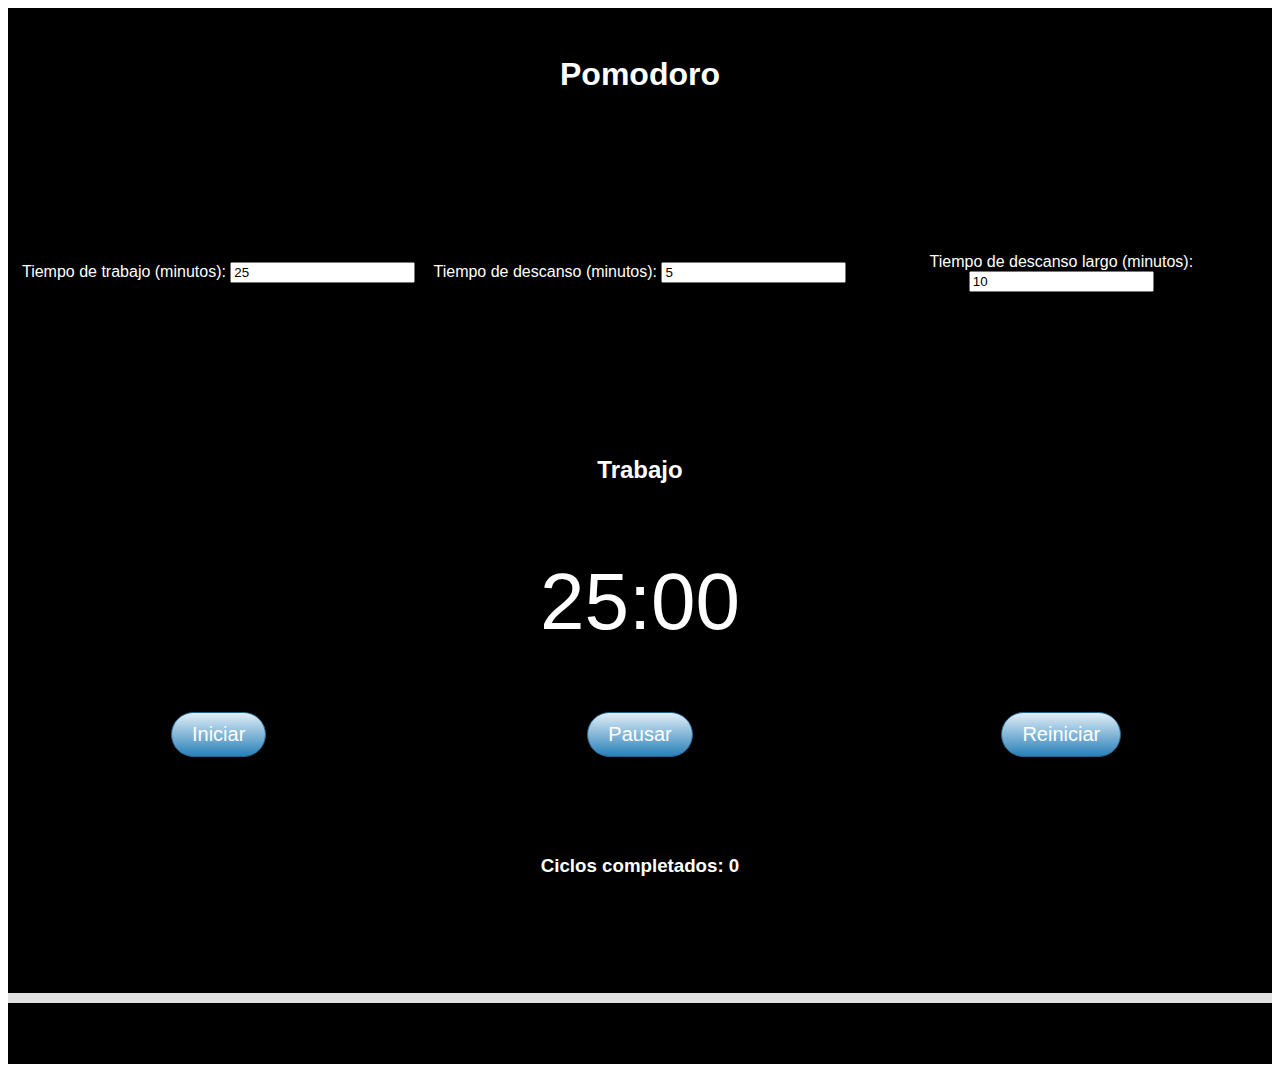
<file: pomodoro/index.html>
<!DOCTYPE html>
<html lang="en">
<head>
    <meta charset="UTF-8">
    <meta name="viewport" content="width=device-width, initial-scale=1.0">
    <title>Pomodoro Timer</title>
    <link rel="stylesheet" href="style.css">
</head>
<body>
    <div class="Pomodoro">
        <div class="pomodoroTitle">
            <h1>Pomodoro</h1>
        </div>
        <div class="trabajo">
            <label for="workTime">Tiempo de trabajo (minutos):</label>
            <input type="number" id="workTime" value="25" min="1">
        </div>
        <div class="descanso">
            <label for="breakTime">Tiempo de descanso (minutos):</label>
            <input type="number" id="breakTime" value="5" min="1">
        </div>
        <div class="descansoLargo">
            <label for="longBreakTime">Tiempo de descanso largo (minutos):</label>
            <input type="number" id="longBreakTime" value="10" min="1">
        </div>
        <div class="textDisplay">
            <h2 id="timerLabel">Trabajo</h2>
        </div>
        <div class="timerDisplay">
            <p id="timer">25:00</p>
        </div>
            <div class="botonIniciar">
                <button onclick="startTimer()">Iniciar</button>
            </div>
            <div class="botonPausar">
                <button onclick="pauseTimer()">Pausar</button>
            </div>
            <div class="botonReiniciar">
                <button onclick="resetTimer()">Reiniciar</button>
            </div>  
            <div class="ciclosCompletados">
                <h3>Ciclos completados: <span id="cycles">0</span></h3>
            </div>   
        <div class="progressBar">
            <div id="progressBarContainer">
                <div id="progressBar"></div>
            </div>
        </div>   
    </div>
    
    <script src="script.js"></script>
</body>
</html>
</file>
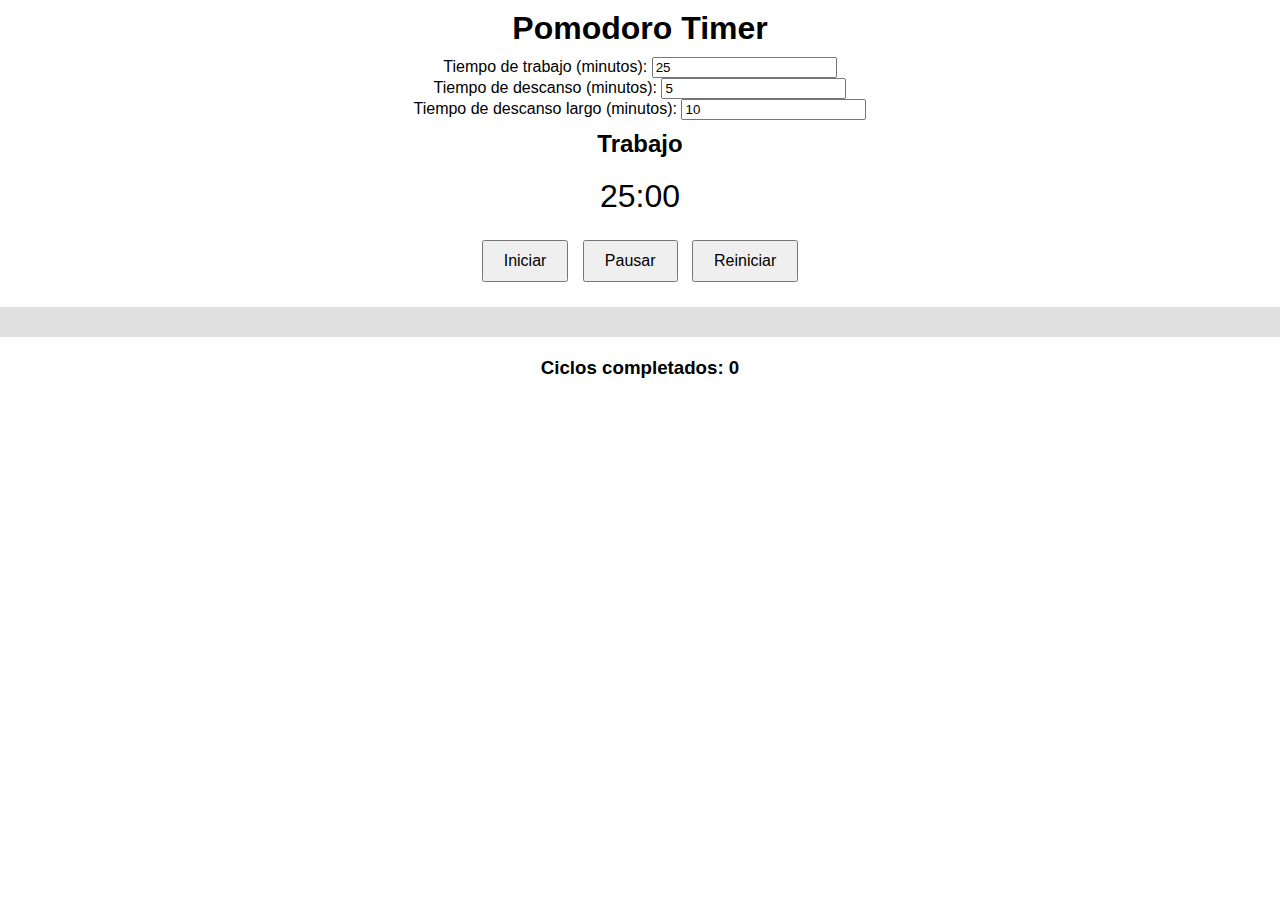
<file: pomodoro2/index.html>
<!DOCTYPE html>
<html lang="en">
<head>
    <meta charset="UTF-8">
    <meta name="viewport" content="width=device-width, initial-scale=1.0">
    <title>Pomodoro Timer</title>
    <link rel="stylesheet" href="style.css">
</head>
<body>
    <h1>Pomodoro Timer</h1>
    <div>
        <label for="workTime">Tiempo de trabajo (minutos):</label>
        <input type="number" id="workTime" value="25" min="1">
    </div>
    <div>
        <label for="breakTime">Tiempo de descanso (minutos):</label>
        <input type="number" id="breakTime" value="5" min="1">
    </div>
    <div>
        <label for="longBreakTime">Tiempo de descanso largo (minutos):</label>
        <input type="number" id="longBreakTime" value="10" min="1">
    </div>
    <div>
        <h2 id="timerLabel">Trabajo</h2>
        <p id="timer">25:00</p>
        <button onclick="startTimer()">Iniciar</button>
        <button onclick="pauseTimer()">Pausar</button>
        <button onclick="resetTimer()">Reiniciar</button>
    </div>
    <div id="progressBarContainer">
        <div id="progressBar"></div>
    </div>
    <div>
        <h3>Ciclos completados: <span id="cycles">0</span></h3>
    </div>
    <script src="script.js"></script>
</body>
</html>
</file>
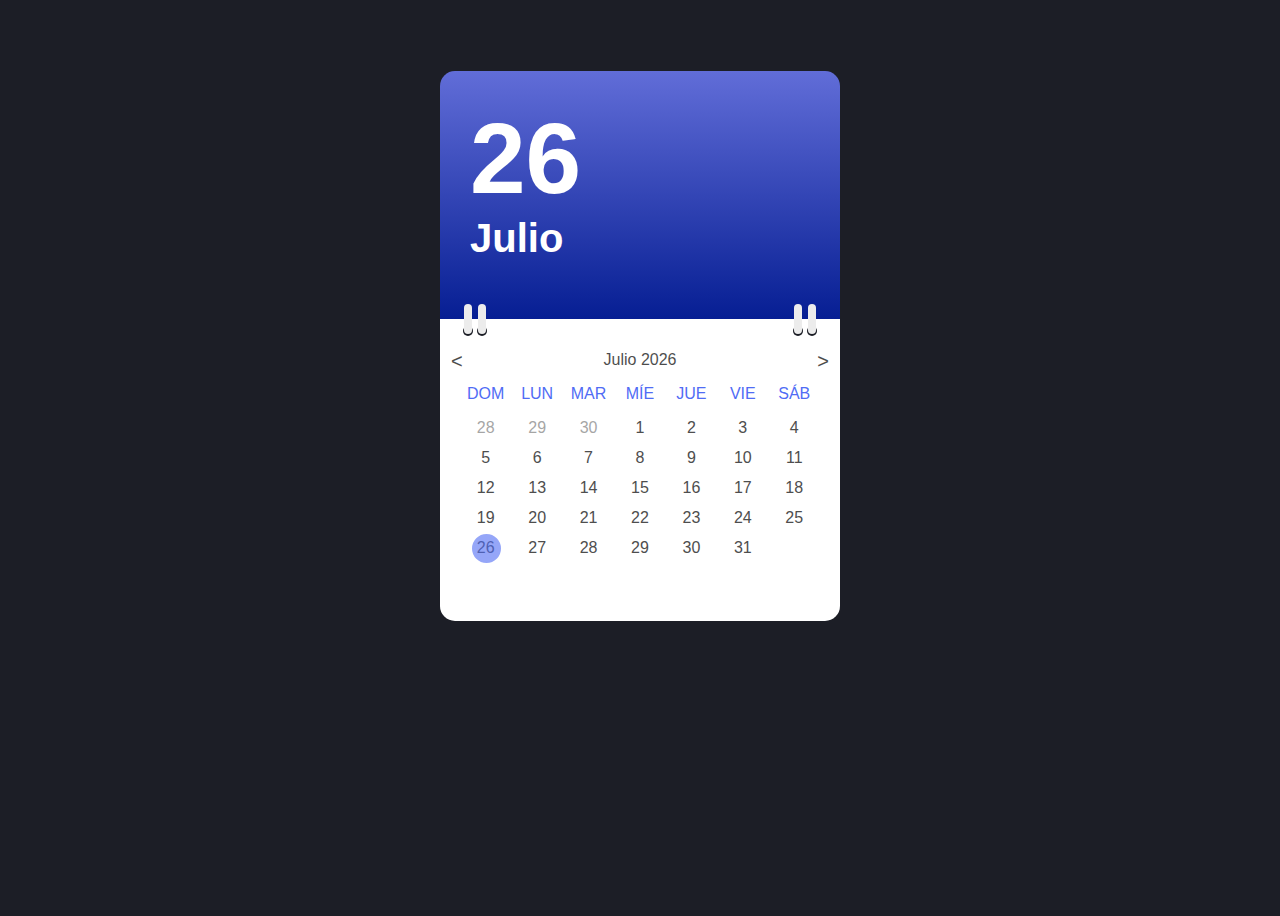
<file: calendario/calendario.html>
<!DOCTYPE html>
<html lang="en">
<head>
    <meta charset="UTF-8">
    <meta name="viewport" content="width=device-width, initial-scale=1.0">
    <title>Calendario</title>
    <link rel="stylesheet" href="calendario.css">
</head>
<body>
        <div class="Calendario">
            <div class="header_calendar">
                <h1 id="text_day">00</h1>
                <h5 id="text_month">Null</h5>
            </div>
            <div class="body_calendar">
                <div class="container_details">
                    <div class="detail_1">
                        <div class="detail">
                            <div class="circle">
                                <div class="column"></div>
                            </div>
                        </div>
                        <div class="detail">
                            <div class="circle">
                                <div class="column"></div>
                            </div>
                        </div>
                    </div>
                    <div class="detail_2">
                        <div class="detail">
                            <div class="circle">
                                <div class="column"></div>
                            </div>
                        </div>
                        <div class="detail">
                            <div class="circle">
                                <div class="column"></div>
                            </div>
                        </div>
                    </div>
                </div>
                <div class="container_change_month">
                    <button id="last_month">&lt;</button>
                    <div>
                        <span id="text_month_02">Null</span>
                        <span id="text_year">0000</span>
                    </div>
                    <button id="next_month">&gt;</button>
                </div>
                <div class="container_weedays">
                    <span class="week_days_item">DOM</span>
                    <span class="week_days_item">LUN</span>
                    <span class="week_days_item">MAR</span>
                    <span class="week_days_item">MÍE</span>
                    <span class="week_days_item">JUE</span>
                    <span class="week_days_item">VIE</span>
                    <span class="week_days_item">SÁB</span>
                </div>
                <div class="container_days">
                    <span class="week_days_item item_day"></span>
                    
                </div>
            </div>

        </div>
        <script src="https://ajax.googleapis.com/ajax/libs/jquery/3.5.1/jquery.min.js"></script>
        <script src="index.js"></script>
</body>
</html>
</file>
<file: pomodoro/style.css>
.Pomodoro {
    font-family: Arial, sans-serif;
    text-align: center;
    background-color: black;
    /* background-image:url('../images/backgrounPomodoro.png'); */
    color: #ffffff;
    margin: 0;
    padding: 0;
    display:grid; 
  grid-template-columns: 1fr 1fr 1fr; 
  grid-template-rows: 1fr 1fr 1fr 1fr 1fr 1fr 1fr 1fr; 
  gap: 0px 0px; 
  grid-template-areas: 
    "pomodoroTitle pomodoroTitle pomodoroTitle"
    "trabajo descanso descansoLargo"
    "trabajo descanso descansoLargo"
    ". textDisplay ."
    ". timerDisplay ."
    "botonIniciar botonPausar botonReiniciar"
    "ciclosCompletados ciclosCompletados ciclosCompletados"
    "progressBar progressBar progressBar"; 
  justify-self: stretch; 
  align-self: stretch; 
  grid-area: Pomodoro; 

    .pomodoroTitle {
    justify-self: stretch; 
    align-self: center; 
    grid-area: pomodoroTitle; 
    }
    .trabajo { 
        grid-area: trabajo;
        justify-self: stretch;
        align-self: center;
     }
    .descanso { 
        grid-area: descanso;
        justify-self: stretch; 
        align-self: center; 
     }
    .descansoLargo { 
        grid-area: descansoLargo;
        justify-self: stretch;
        align-self: center;
     }
    .textDisplay { 
        grid-area: textDisplay;
        align-self: center;
    }
    .timerDisplay { grid-area: timerDisplay; }
    .botonIniciar { 
        display:inline-block; 
        grid-area: botonIniciar;
        justify-self: stretch;
        align-self: center;
     }
    .botonPausar { 
        grid-area: botonPausar;
        justify-self: stretch;
        align-self: center;
     }
    .botonReiniciar { 
        grid-area: botonReiniciar;
        justify-self: stretch;
        align-self: center;
     }
    .ciclosCompletados {
    justify-self: center; 
    align-self: center; 
    grid-area: ciclosCompletados; 
    }
    .progressBar {
    justify-self: stretch; 
    align-self: center; 
    grid-area: progressBar; 
    }

    h1, h2, h3 {
        margin: 10px 0;
    }
    
    #timer {
        font-size: 5em;
        margin: 20px 0;
    }
    
    button {
        margin: 5px;
        padding: 10px 20px;
        font-size: 1em;
        background: #e1eef7;
        background-image: -webkit-linear-gradient(top, #e1eef7, #2980b9);
        background-image: -moz-linear-gradient(top, #e1eef7, #2980b9);
        background-image: -ms-linear-gradient(top, #e1eef7, #2980b9);
        background-image: -o-linear-gradient(top, #e1eef7, #2980b9);
        background-image: linear-gradient(to bottom, #e1eef7, #2980b9);
        -webkit-border-radius: 60;
        -moz-border-radius: 60;
        border-radius: 60px;
        font-family: Arial;
        color: #ffffff;
        font-size: 20px;
        padding: 10px 20px 10px 20px;
        border: solid #1f628d 1px;
        text-decoration: none;
    }

    button:hover {
        background: #2d9de3;
        background-image: -webkit-linear-gradient(top, #2d9de3, #2d88c4);
        background-image: -moz-linear-gradient(top, #2d9de3, #2d88c4);
        background-image: -ms-linear-gradient(top, #2d9de3, #2d88c4);
        background-image: -o-linear-gradient(top, #2d9de3, #2d88c4);
        background-image: linear-gradient(to bottom, #2d9de3, #2d88c4);
        text-decoration: none;
      }
    
    #progressBarContainer {
        width: 100%;
        background-color: #e0e0e0;
        margin: 20px 0;
    }
    
    #progressBar {
        width: 0%;
        height: 10px;
        background-color: #76c7c0;
    }

}
</file>
<file: pomodoro2/style.css>
body {
    font-family: Arial, sans-serif;
    text-align: center;
    margin: 0;
    padding: 0;
}

h1, h2, h3 {
    margin: 10px 0;
}

#timer {
    font-size: 2em;
    margin: 20px 0;
}

button {
    margin: 5px;
    padding: 10px 20px;
    font-size: 1em;
}

#progressBarContainer {
    width: 100%;
    background-color: #e0e0e0;
    margin: 20px 0;
}

#progressBar {
    width: 0%;
    height: 30px;
    background-color: #76c7c0;
}
</file>
<file: calendario/calendario.css>
body {
    background: #1C1E26;
    height: 100vh;
    display: flex; }
  
  .Calendario {
    width: 400px;
    height: 550px;
     /* background: salmon; */
    margin: 5% auto; }
  
  .header_calendar {
    width: 100%;
    height: 45%;
    background: linear-gradient(#616dd8, #061e93);
    border-radius: 15px 15px 0px 0px;
    display: flex;
    flex-direction: column; }
    .header_calendar h1 {
      margin: 30px 30px 0px 30px;
      padding: 0px;
      font-family: Arial;
      color: white;
      font-size: 100px; }
    .header_calendar h5 {
      margin: 0px 30px;
      padding: 0px;
      font-family: Arial;
      color: white;
      font-size: 40px; }
  
  .body_calendar {
    width: 100%;
    height: 55%;
    background: white;
    border-radius: 0px 0px 15px 15px; }
  
  .container_details {
    width: 100%;
    height: 30px;
    /* background: #000000; */
    position: relative;
    top: -13px;
    display: flex;
    justify-content: space-between; }
    .container_details .detail_1, .container_details .detail_2 {
      width: 70px;
      height: 100%;
      /* background: salmon; */
      display: flex;
      justify-content: center; }
      .container_details .detail_1 .detail, .container_details .detail_2 .detail {
        margin: 0px 2px;
        width: 10px;
        height: 100%;
        /* background:red; */ }
        .container_details .detail_1 .detail .circle, .container_details .detail_2 .detail .circle {
          width: 10px;
          height: 10px;
          background: #1C1E26;
          position: relative;
          top: calc(30px - 10px);
          border-radius: 50%; }
          .container_details .detail_1 .detail .circle .column, .container_details .detail_2 .detail .circle .column {
            width: 80%;
            height: 30px;
            background: #ececec;
            margin: 0px auto;
            position: relative;
            top: -22px;
            border-radius: 5px; }
  
  .container_change_month {
    width: 100%;
    height: 25px;
    /* background: gold; */
    display: flex;
    justify-content: space-evenly;
    opacity: 0.7; }
    .container_change_month div {
      /* background: firebrick; */
      height: 20px;
      margin: auto;
      font-family: 'Franklin Gothic Medium', 'Arial Narrow', Arial, sans-serif; }
    .container_change_month button {
      font-family: 'Franklin Gothic Medium', 'Arial Narrow', Arial, sans-serif;
      font-size: 20px;
      margin: auto 5px;
      border: none;
      background: none;
      cursor: pointer; }
  
  .container_weedays {
    width: 90%;
    height: 40px;
    /* background: #fa80725e; */
    display: flex;
    margin: 0px auto; }
    .container_weedays span {
      color: #506CF5;
      font-family: Verdana, Geneva, Tahoma, sans-serif;
      height: 100%;
      line-height: 2.5; }
  
  .week_days_item {
    display: flex;
    /* background: firebrick; */
    margin: auto;
    width: calc(100% / 7);
    justify-content: center;
    cursor: pointer; }
  
  .week_days_item:hover {
    color: #506CF5; }
  
  .prev_days {
    opacity: 0.5; }
  
  .container_days {
    width: 90%;
    height: auto;
    /* background: darkcyan; */
    display: flex;
    flex-flow: row wrap;
    margin: 0px auto; }
    .container_days span {
      color: #4e4e4e;
      /* background: #000; */
      height: 20px;
      margin: 5px 0px;
      padding: 0px;
      font-family: Arial; }
    .container_days .today {
      display: flex; }
    .container_days .today:after {
      content: "";
      width: 19px;
      height: 19px;
      background: #506CF5;
      position: absolute;
      border-radius: 50%;
      border: 5px solid #506CF5;
      opacity: 0.6;
      margin: -5px 0px 0px 1px; }
</file>
